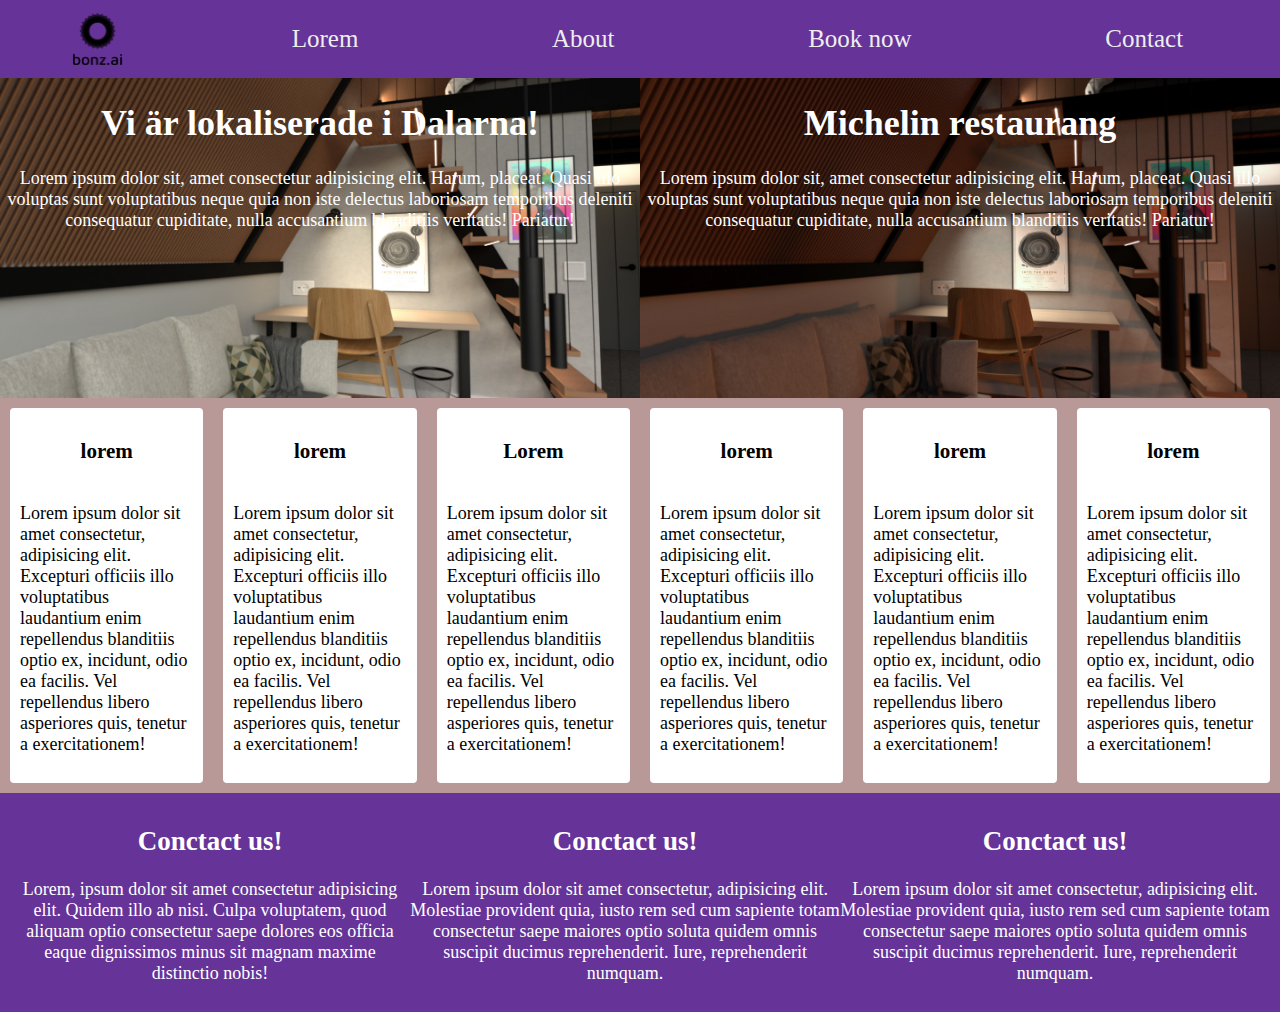
<file: index.html>
<!DOCTYPE html>
<html lang="en">
  <head>
    <meta charset="UTF-8" />
    <meta name="viewport" content="width=device-width, initial-scale=1.0" />
    <title>Bonzai</title>
    <link rel="stylesheet" href="css/style.css" />
  </head>
  <body>
    <!-- Grid container -->
    <div class="wrapper">
      <nav class="navigation">
        <!-- Grid item -->
        <img src="img/bonz.ai-logo-black-portrait.png" alt="" />
        <a href="#">Lorem</a>
        <a href="about.html">About</a>
        <a href="book.html">Book now</a>
        <a href="#">Contact</a>
      </nav>
      <section class="info">
        <section class="info_location">
          <!-- Grid item -->
          <h1>Vi är lokaliserade i Dalarna!</h1>
          <p>
            Lorem ipsum dolor sit, amet consectetur adipisicing elit. Harum,
            placeat. Quasi illo voluptas sunt voluptatibus neque quia non iste
            delectus laboriosam temporibus deleniti consequatur cupiditate,
            nulla accusantium blanditiis veritatis! Pariatur!
          </p>
        </section>
        <article class="info_food">
          <!-- Grid item -->
          <h1>Michelin restaurang</h1>
          <p>
            Lorem ipsum dolor sit, amet consectetur adipisicing elit. Harum,
            placeat. Quasi illo voluptas sunt voluptatibus neque quia non iste
            delectus laboriosam temporibus deleniti consequatur cupiditate,
            nulla accusantium blanditiis veritatis! Pariatur!
          </p>
        </article>
      </section>
      <section class="cards">
        <section class="card">
          <h3>lorem</h3>
          <p>
            Lorem ipsum dolor sit amet consectetur, adipisicing elit. Excepturi
            officiis illo voluptatibus laudantium enim repellendus blanditiis
            optio ex, incidunt, odio ea facilis. Vel repellendus libero
            asperiores quis, tenetur a exercitationem!
          </p>
        </section>
        <section class="card">
          <h3>lorem</h3>
          <p>
            Lorem ipsum dolor sit amet consectetur, adipisicing elit. Excepturi
            officiis illo voluptatibus laudantium enim repellendus blanditiis
            optio ex, incidunt, odio ea facilis. Vel repellendus libero
            asperiores quis, tenetur a exercitationem!
          </p>
        </section>
        <section class="card">
          <h3>Lorem</h3>
          <p>
            Lorem ipsum dolor sit amet consectetur, adipisicing elit. Excepturi
            officiis illo voluptatibus laudantium enim repellendus blanditiis
            optio ex, incidunt, odio ea facilis. Vel repellendus libero
            asperiores quis, tenetur a exercitationem!
          </p>
        </section>
        <section class="card">
          <h3>lorem</h3>
          <p>
            Lorem ipsum dolor sit amet consectetur, adipisicing elit. Excepturi
            officiis illo voluptatibus laudantium enim repellendus blanditiis
            optio ex, incidunt, odio ea facilis. Vel repellendus libero
            asperiores quis, tenetur a exercitationem!
          </p>
        </section>
        <section class="card">
          <h3>lorem</h3>
          <p>
            Lorem ipsum dolor sit amet consectetur, adipisicing elit. Excepturi
            officiis illo voluptatibus laudantium enim repellendus blanditiis
            optio ex, incidunt, odio ea facilis. Vel repellendus libero
            asperiores quis, tenetur a exercitationem!
          </p>
        </section>
        <section class="card">
          <h3>lorem</h3>
          <p>
            Lorem ipsum dolor sit amet consectetur, adipisicing elit. Excepturi
            officiis illo voluptatibus laudantium enim repellendus blanditiis
            optio ex, incidunt, odio ea facilis. Vel repellendus libero
            asperiores quis, tenetur a exercitationem!
          </p>
        </section>
      </section>
      <footer class="contact">
        <article>
          <h2>Conctact us!</h2>
          <p>
            Lorem, ipsum dolor sit amet consectetur adipisicing elit. Quidem
            illo ab nisi. Culpa voluptatem, quod aliquam optio consectetur saepe
            dolores eos officia eaque dignissimos minus sit magnam maxime
            distinctio nobis!
          </p>
        </article>
        <article>
          <h2>Conctact us!</h2>
          <p>
            Lorem ipsum dolor sit amet consectetur, adipisicing elit. Molestiae
            provident quia, iusto rem sed cum sapiente totam consectetur saepe
            maiores optio soluta quidem omnis suscipit ducimus reprehenderit.
            Iure, reprehenderit numquam.
          </p>
        </article>
        <article>
          <h2>Conctact us!</h2>
          <p>
            Lorem ipsum dolor sit amet consectetur, adipisicing elit. Molestiae
            provident quia, iusto rem sed cum sapiente totam consectetur saepe
            maiores optio soluta quidem omnis suscipit ducimus reprehenderit.
            Iure, reprehenderit numquam.
          </p>
        </article>
      </footer>
    </div>
  </body>
</html>
</file>
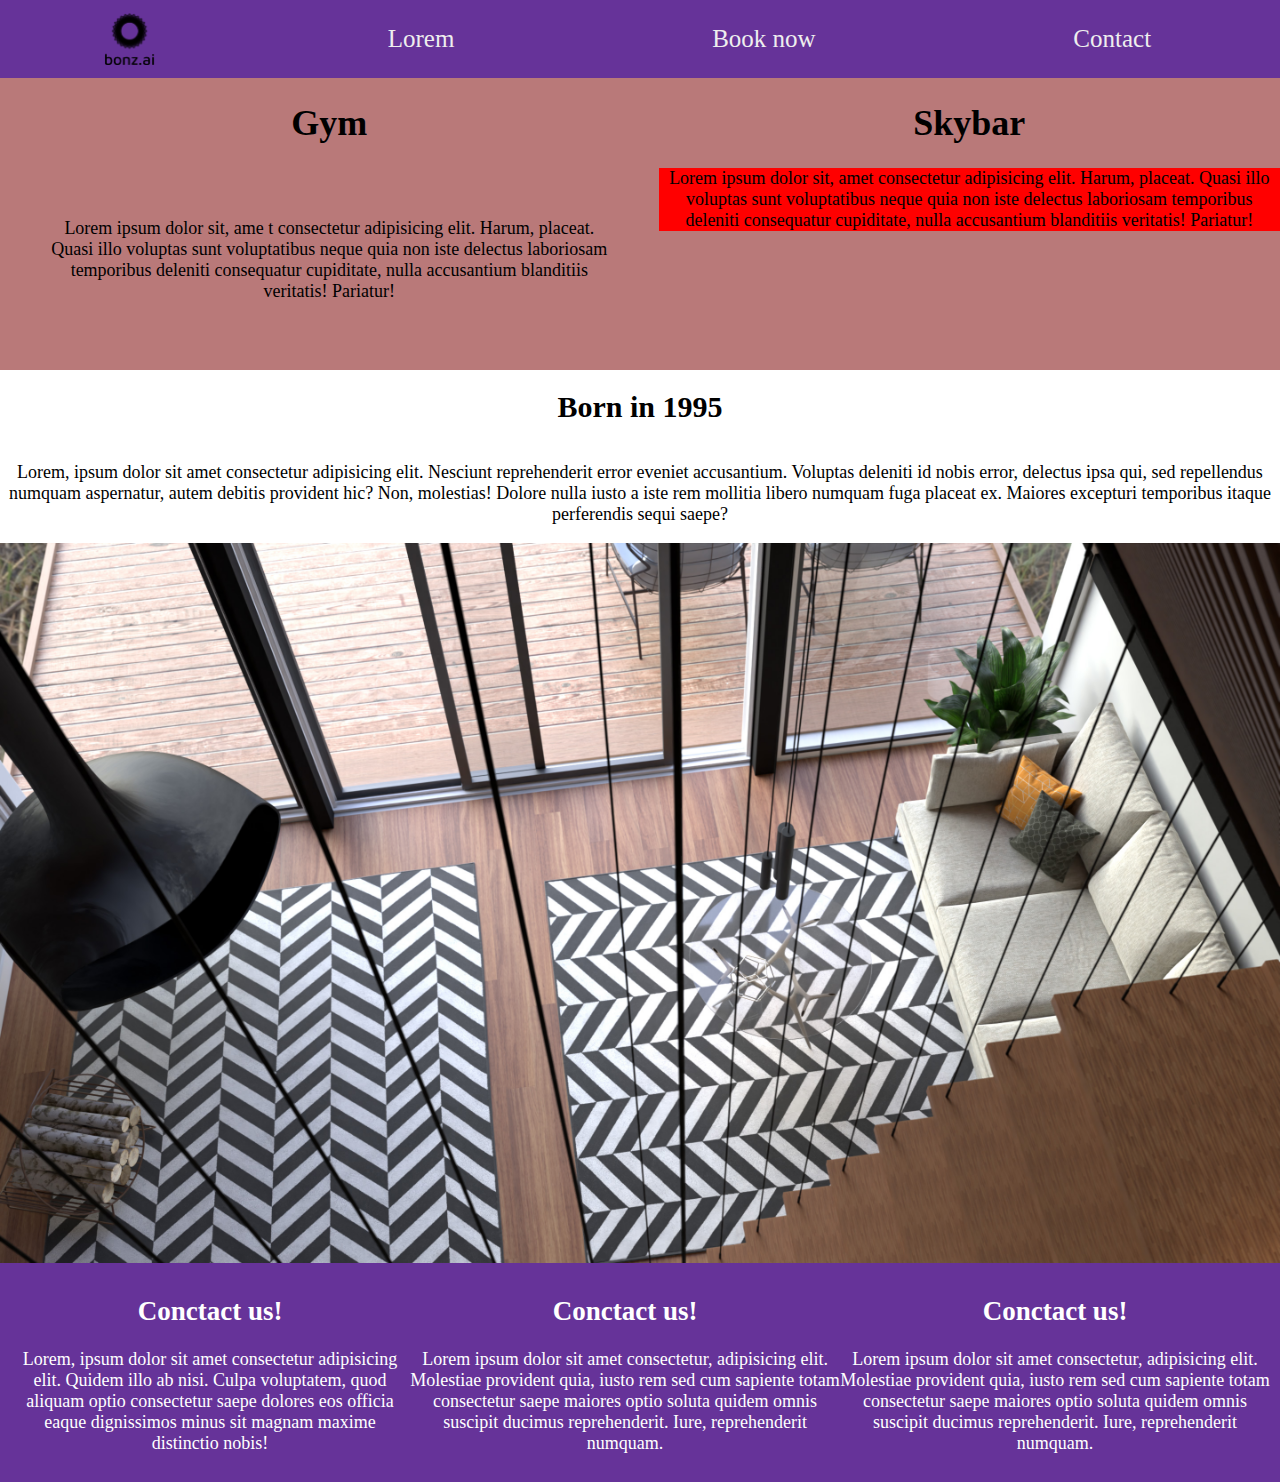
<file: about.html>
<!DOCTYPE html>
<html lang="en">
  <head>
    <meta charset="UTF-8" />
    <meta http-equiv="X-UA-Compatible" content="IE=edge" />
    <meta name="viewport" content="width=device-width, initial-scale=1.0" />
    <title>about</title>
    <link rel="stylesheet" href="css/style.css" />
  </head>
  <body>
    <nav class="navigation">
      <img src="img/bonz.ai-logo-black-portrait.png" alt="" />
      <a href="index.html">Lorem</a>
      <a href="book.html">Book now</a>
      <a href="#">Contact</a>
    </nav>
    <section class="facilities">
      <section class="facility_gym">
        <h1>Gym</h1>
        <p>
          Lorem ipsum dolor sit, ame t consectetur adipisicing elit. Harum,
          placeat. Quasi illo voluptas sunt voluptatibus neque quia non iste
          delectus laboriosam temporibus deleniti consequatur cupiditate, nulla
          accusantium blanditiis veritatis! Pariatur!
        </p>
      </section>
      <article class="facility_skybar">
        <h1>Skybar</h1>
        <p>
          Lorem ipsum dolor sit, amet consectetur adipisicing elit. Harum,
          placeat. Quasi illo voluptas sunt voluptatibus neque quia non iste
          delectus laboriosam temporibus deleniti consequatur cupiditate, nulla
          accusantium blanditiis veritatis! Pariatur!
        </p>
      </article>
    </section>
    <section class="about">
      <article class="about_start">
        <h1>Born in 1995</h1>
        <p>
          Lorem, ipsum dolor sit amet consectetur adipisicing elit. Nesciunt
          reprehenderit error eveniet accusantium. Voluptas deleniti id nobis
          error, delectus ipsa qui, sed repellendus numquam aspernatur, autem
          debitis provident hic? Non, molestias! Dolore nulla iusto a iste rem
          mollitia libero numquam fuga placeat ex. Maiores excepturi temporibus
          itaque perferendis sequi saepe?
        </p>
        <img src="img/07-day.jpg" alt="" />
      </article>
    </section>
    <footer class="contact">
      <article>
        <h2>Conctact us!</h2>
        <p>
          Lorem, ipsum dolor sit amet consectetur adipisicing elit. Quidem illo
          ab nisi. Culpa voluptatem, quod aliquam optio consectetur saepe
          dolores eos officia eaque dignissimos minus sit magnam maxime
          distinctio nobis!
        </p>
      </article>
      <article>
        <h2>Conctact us!</h2>
        <p>
          Lorem ipsum dolor sit amet consectetur, adipisicing elit. Molestiae
          provident quia, iusto rem sed cum sapiente totam consectetur saepe
          maiores optio soluta quidem omnis suscipit ducimus reprehenderit.
          Iure, reprehenderit numquam.
        </p>
      </article>
      <article>
        <h2>Conctact us!</h2>
        <p>
          Lorem ipsum dolor sit amet consectetur, adipisicing elit. Molestiae
          provident quia, iusto rem sed cum sapiente totam consectetur saepe
          maiores optio soluta quidem omnis suscipit ducimus reprehenderit.
          Iure, reprehenderit numquam.
        </p>
      </article>
    </footer>
  </body>
</html>
</file>
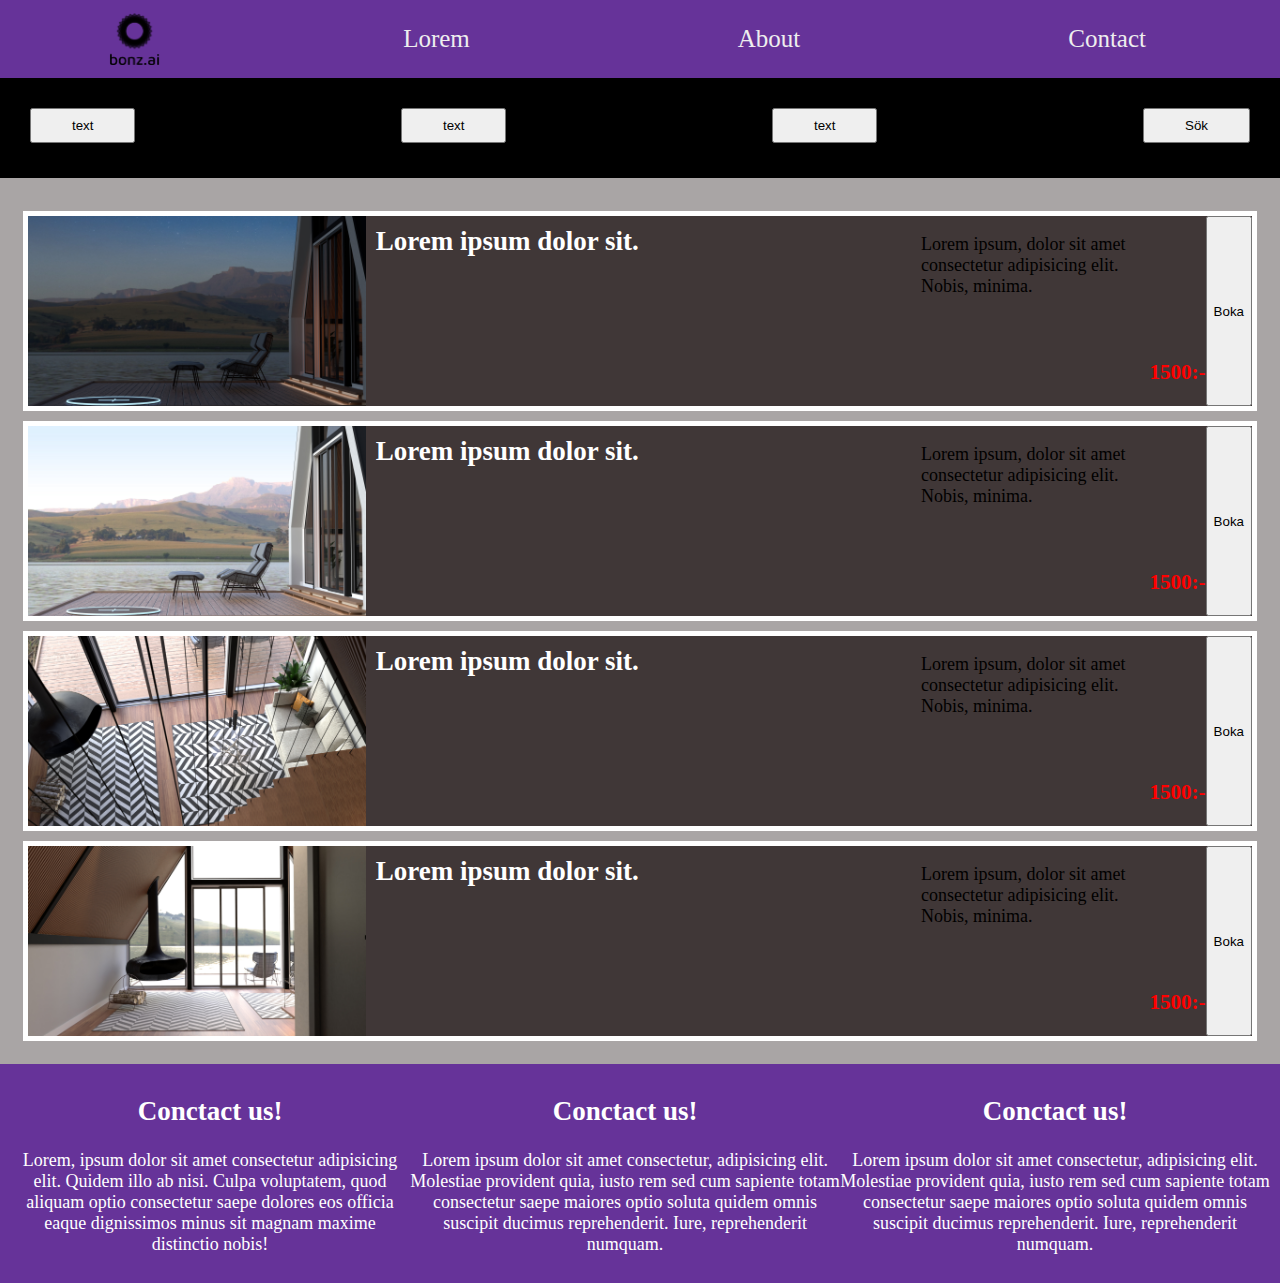
<file: book.html>
<!DOCTYPE html>
<html lang="en">
  <head>
    <meta charset="UTF-8" />
    <meta http-equiv="X-UA-Compatible" content="IE=edge" />
    <meta name="viewport" content="width=device-width, initial-scale=1.0" />
    <title>Booknow</title>
    <link rel="stylesheet" href="css/style.css" />
  </head>
  <body>
    <div class="container">
      <nav class="navigation">
        <img src="img/bonz.ai-logo-black-portrait.png" alt="" />
        <a href="index.html">Lorem</a>
        <a href="about.html">About</a>
        <a href="#">Contact</a>
      </nav>
      <section class="bookingdate">
        <div class="bookingdate_btns">
          <button class="date_btn">text</button>
          <button class="date_btn">text</button>
          <button class="date_btn">text</button>
          <button class="date_btn">Sök</button>
        </div>
      </section>
      <section class="bookingcards">
        <section class="bookingcards_bookcard">
          <img src="img/09-night.jpg" alt="" />
          <h2>Lorem ipsum dolor sit.</h2>
          <p>
            Lorem ipsum, dolor sit amet consectetur adipisicing elit. Nobis,
            minima.
          </p>
          <h3>1500:-</h3>
          <button class="btn-boka">Boka</button>
        </section>
        <section class="bookingcards_bookcard">
          <img src="img/09-day.jpg" alt="" />
          <h2>Lorem ipsum dolor sit.</h2>
          <p>
            Lorem ipsum, dolor sit amet consectetur adipisicing elit. Nobis,
            minima.
          </p>
          <h3>1500:-</h3>
          <button class="btn-boka">Boka</button>
        </section>
        <section class="bookingcards_bookcard">
          <img src="img/07-day.jpg" alt="" />
          <h2>Lorem ipsum dolor sit.</h2>
          <p>
            Lorem ipsum, dolor sit amet consectetur adipisicing elit. Nobis,
            minima.
          </p>
          <h3>1500:-</h3>
          <button class="btn-boka">Boka</button>
        </section>
        <section class="bookingcards_bookcard">
          <img src="img/08-day.jpg" alt="" />
          <h2>Lorem ipsum dolor sit.</h2>
          <p>
            Lorem ipsum, dolor sit amet consectetur adipisicing elit. Nobis,
            minima.
          </p>
          <h3>1500:-</h3>
          <button class="btn-boka">Boka</button>
        </section>
      </section>
      <footer class="contact">
        <article>
          <h2>Conctact us!</h2>
          <p>
            Lorem, ipsum dolor sit amet consectetur adipisicing elit. Quidem
            illo ab nisi. Culpa voluptatem, quod aliquam optio consectetur saepe
            dolores eos officia eaque dignissimos minus sit magnam maxime
            distinctio nobis!
          </p>
        </article>
        <article>
          <h2>Conctact us!</h2>
          <p>
            Lorem ipsum dolor sit amet consectetur, adipisicing elit. Molestiae
            provident quia, iusto rem sed cum sapiente totam consectetur saepe
            maiores optio soluta quidem omnis suscipit ducimus reprehenderit.
            Iure, reprehenderit numquam.
          </p>
        </article>
        <article>
          <h2>Conctact us!</h2>
          <p>
            Lorem ipsum dolor sit amet consectetur, adipisicing elit. Molestiae
            provident quia, iusto rem sed cum sapiente totam consectetur saepe
            maiores optio soluta quidem omnis suscipit ducimus reprehenderit.
            Iure, reprehenderit numquam.
          </p>
        </article>
      </footer>
    </div>
  </body>
</html>
</file>
<file: css/style.css>
* {
  box-sizing: border-box;
}

body {
  width: 100vw;
  height: 100vh;
  margin: 0;
  font-size: 18px;
}

/*  index  */

.wrapper {
  display: grid;
  grid-template-columns: repeat(6, 1fr);
  grid-auto-rows: auto;
  grid-template-areas:
    "navigation navigation navigation navigation navigation navigation"
    "info info info info info info"
    "cards cards cards cards cards cards"
    "contact contact contact contact contact contact";
}

.navigation {
  grid-area: navigation;
  display: flex;
  justify-content: space-around;
  background-color: rebeccapurple;
  align-items: center;
}

.navigation img {
  width: 4%;
}

.navigation a {
  text-decoration: none;
  color: #eee;
  font-size: 25px;
  padding: 25px;
}

.info {
  grid-area: info;
  display: flex;
  height: 20rem;
  color: white;
  text-align: center;
}

.info_location {
  background-image: url("../img/01-day.jpg");
  background-size: cover;
  background-repeat: no-repeat;
  background-position: center;
}

.info_food {
  background-image: url("../img/01-night.jpg");
  background-position: center;
  background-size: cover;
  background-repeat: no-repeat;
}

.cards {
  grid-area: cards;
  display: flex;
  justify-content: center;
  background-color: rgb(185, 152, 152);
}

.card {
  background-color: #fff;
  display: flex;
  flex-direction: column;
  max-width: 300px;
  align-items: center;
  border-radius: 4px;
  margin: 10px;
  padding: 10px;
}

.contact {
  grid-area: contact;
  min-height: 200px;
  background-color: rebeccapurple;
  display: flex;
  color: white;
  justify-content: center;
  padding: 10px;
  text-align: center;
}

/* Book */

.container {
  background-color: rgb(169, 165, 165);
}

.bookingdate {
  height: 100px;
  background-color: black;
}

.date_btn {
  padding: 8px 40px 8px;
}

.bookingdate_btns {
  display: flex;
  justify-content: space-between;
  padding: 30px;
}

.bookingcards {
  display: grid;
  grid-template-columns: repeat(6, 1fr);
  grid-template-rows: auto;
  margin: 15px;
  padding: 8px;
}

.bookingcards_bookcard {
  grid-column: auto / span 6;
  background-color: rgb(64, 55, 55);
  border: 5px solid white;
  margin-top: 10px;
  display: flex;
  height: 200px;
}

.bookingcards_bookcard h2 {
  color: white;
  display: flex;
  margin-right: auto;
  width: 100%;
  margin: 10px;
}

.bookingcards_bookcard h3 {
  margin-top: auto;
  color: red;
}

/*  About  */

.facilities {
  display: flex;
  text-align: center;
  background-color: rgb(185, 121, 121);
}

.facility_gym p {
  padding: 50px;
}

.facility_skybar p {
  background-color: red;
}

.about_start {
  display: flex;
  flex-direction: column;
  text-align: center;
}
.about_start h1 {
  font-size: 30px;
}

@media screen and (max-width: 900px) {
  .navigation a {
    font-size: 12px;
  }

  .navigation img {
    width: 7%;
  }

  .info {
    display: grid;
    grid-template-columns: repeat(1, 1fr);
  }

  .cards {
    flex-direction: column;
    margin-top: 40px;
    padding: 25px;
    display: flex;
    align-items: center;
  }

  .contact {
    flex-direction: column;
  }

  .bookingdate {
    height: 200px;
    background-color: antiquewhite;
  }
  .bookingdate_btns {
    flex-direction: column;
  }

  .bookingcards_bookcard {
    flex-direction: column;
    height: 660px;
    margin-top: 30px;
  }

  .facilities {
    flex-direction: column;
  }
}
</file>
